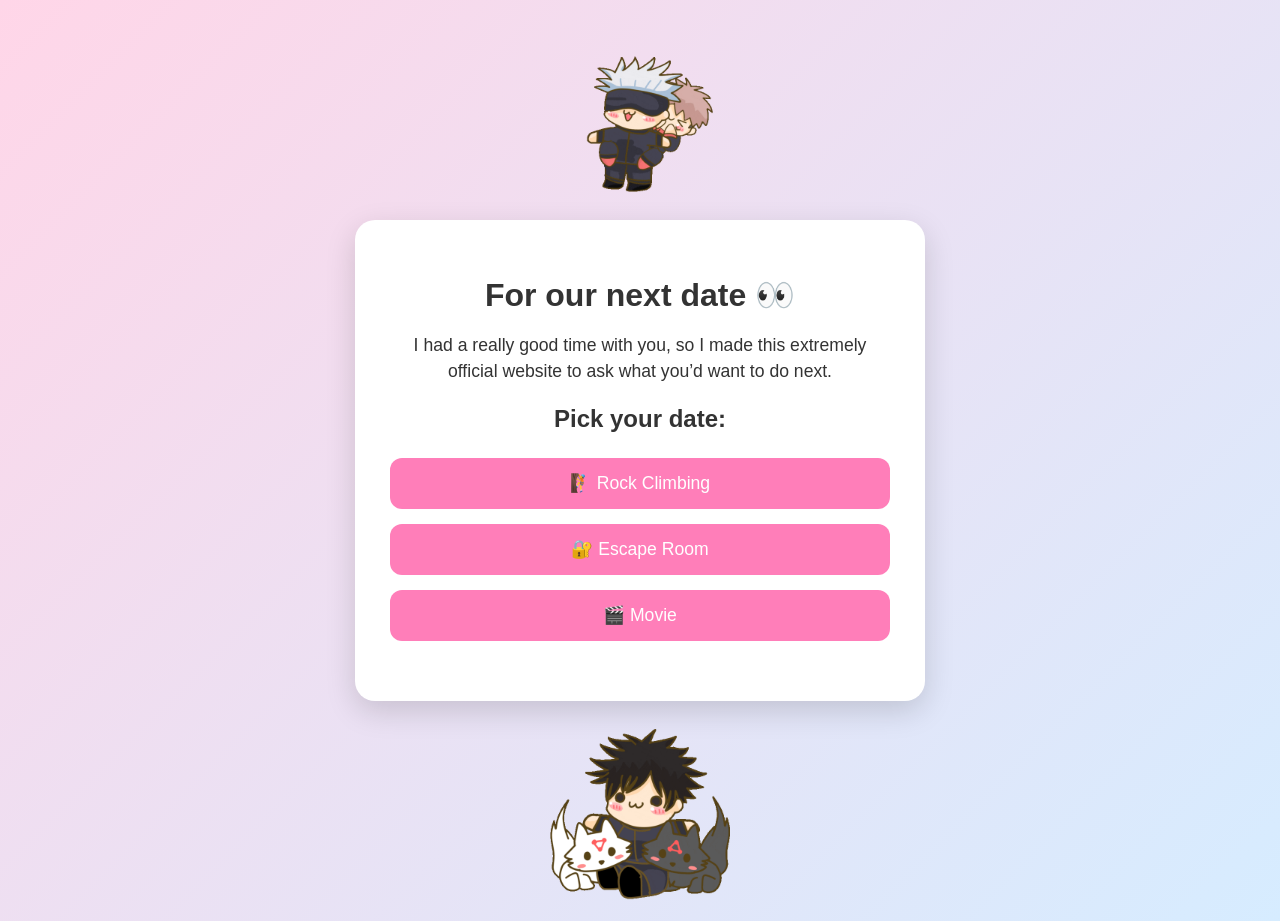
<file: index.html>
<!DOCTYPE html>
<html lang="en">
<head>
  <meta charset="UTF-8" />
  <meta name="viewport" content="width=device-width, initial-scale=1.0" />
  <title>Date Night?</title>
  <link rel="stylesheet" href="style.css" />
</head>
<body>
  <img class="top-gif" src="top.gif" alt="cute top gif">

  <div class="container">
    <h1>For our next date 👀</h1>

    <p class="intro">
      I had a really good time with you, so I made this extremely official website
      to ask what you’d want to do next.
    </p>

    <h2>Pick your date:</h2>

    <div class="options">
      <button onclick="pickDate('rock climbing')">🧗 Rock Climbing</button>
      <button onclick="pickDate('escape room')">🔐 Escape Room</button>
      <button onclick="pickDate('movie')">🎬 Movie</button>
    </div>

    <p id="result"></p>
  </div>

  <img class="bottom-gif" src="bottom.gif" alt="cute bottom gif">

  <script src="script.js"></script>
</body>
</html>
</file>
<file: style.css>
body {
  margin: 0;
  font-family: Arial, sans-serif;
  background: linear-gradient(135deg, #ffd6e8, #d6ecff);
  min-height: 100vh;
  display: flex;
  flex-direction: column;
  justify-content: center;
  align-items: center;
  color: #333;
}

.container {
  background: white;
  padding: 35px;
  border-radius: 20px;
  box-shadow: 0 10px 30px rgba(0, 0, 0, 0.15);
  text-align: center;
  max-width: 500px;
  width: 90%;
  margin: 10px 0;
}

h1 {
  font-size: 2rem;
  margin-bottom: 15px;
}

.intro {
  font-size: 1.1rem;
  line-height: 1.5;
}

.options {
  display: flex;
  flex-direction: column;
  gap: 15px;
  margin-top: 25px;
}

button {
  padding: 15px;
  border: none;
  border-radius: 12px;
  font-size: 1.1rem;
  cursor: pointer;
  background-color: #ff7eb9;
  color: white;
  transition: 0.2s;
}

button:hover {
  background-color: #ff4f9a;
  transform: scale(1.04);
}

#result {
  margin-top: 25px;
  font-size: 1.2rem;
  font-weight: bold;
  color: #ff4f9a;
}

.small-text {
  margin-top: 25px;
  font-size: 0.9rem;
  color: #777;
}

.top-gif,
.bottom-gif {
  width: 180px;
  max-width: 80%;
  border-radius: 15px;
  margin: 15px 0;
}
</file>
